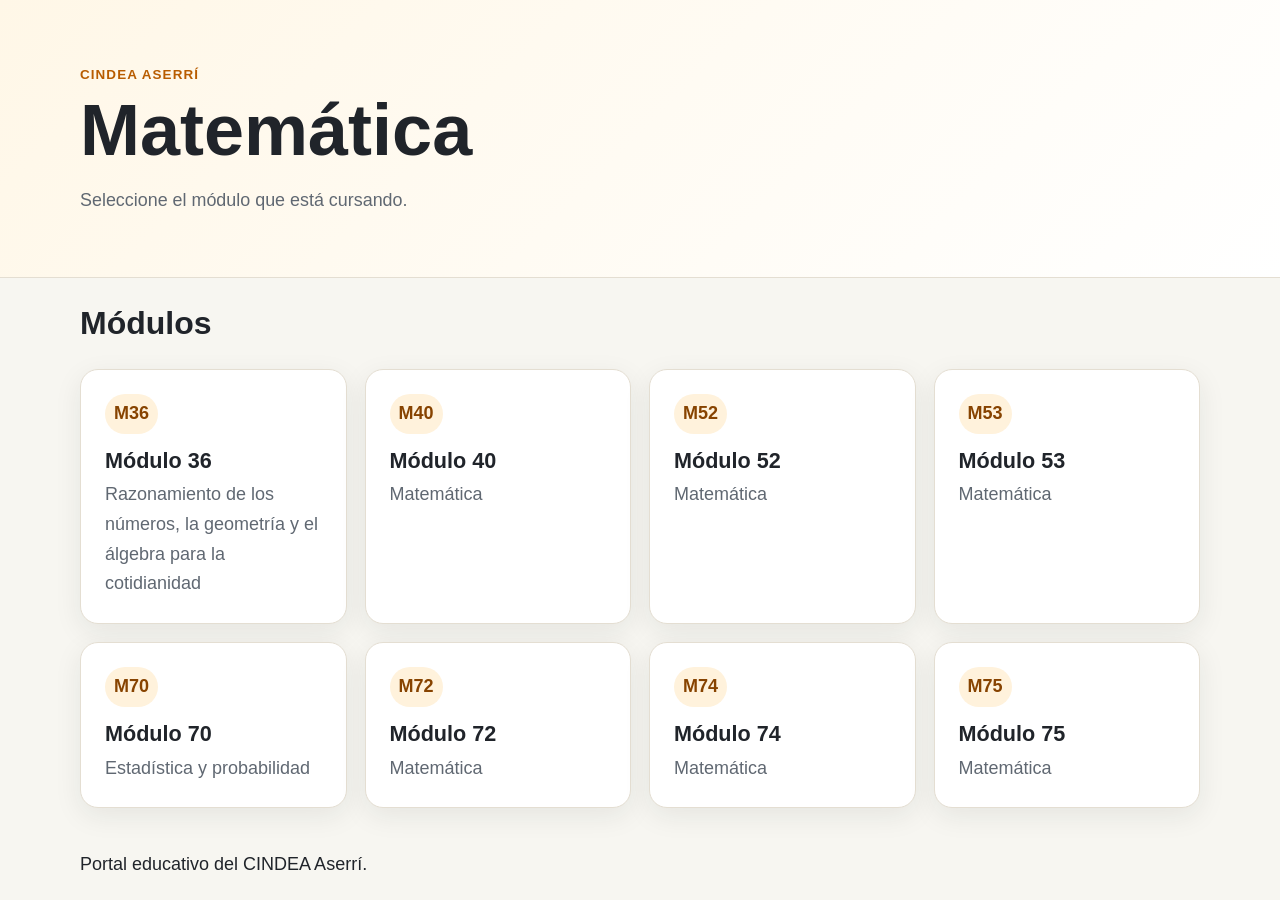
<file: docs/index.html>
<!doctype html>
<html lang="es">
<head>
  <meta charset="utf-8">
  <meta name="viewport" content="width=device-width, initial-scale=1">
  <meta name="description" content="Portal de Matemática del CINDEA Aserrí">
  <title>CINDEA Aserrí — Matemática</title>
  <link rel="stylesheet" href="assets/css/app.css">
</head>
<body data-page="inicio">
  <header class="site-header">
    <div class="wrap">
      <p class="eyebrow">CINDEA ASERRÍ</p>
      <h1>Matemática</h1>
      <p class="lead">Seleccione el módulo que está cursando.</p>
    </div>
  </header>

  <main class="wrap">
    <section aria-labelledby="titulo-modulos">
      <div class="section-heading">
        <h2 id="titulo-modulos">Módulos</h2>
      </div>
      <div id="module-grid" class="card-grid" aria-live="polite"></div>
    </section>
  </main>

  <footer class="site-footer">
    <div class="wrap">Portal educativo del CINDEA Aserrí.</div>
  </footer>

  <script src="assets/js/app.js" defer></script>
</body>
</html>
</file>
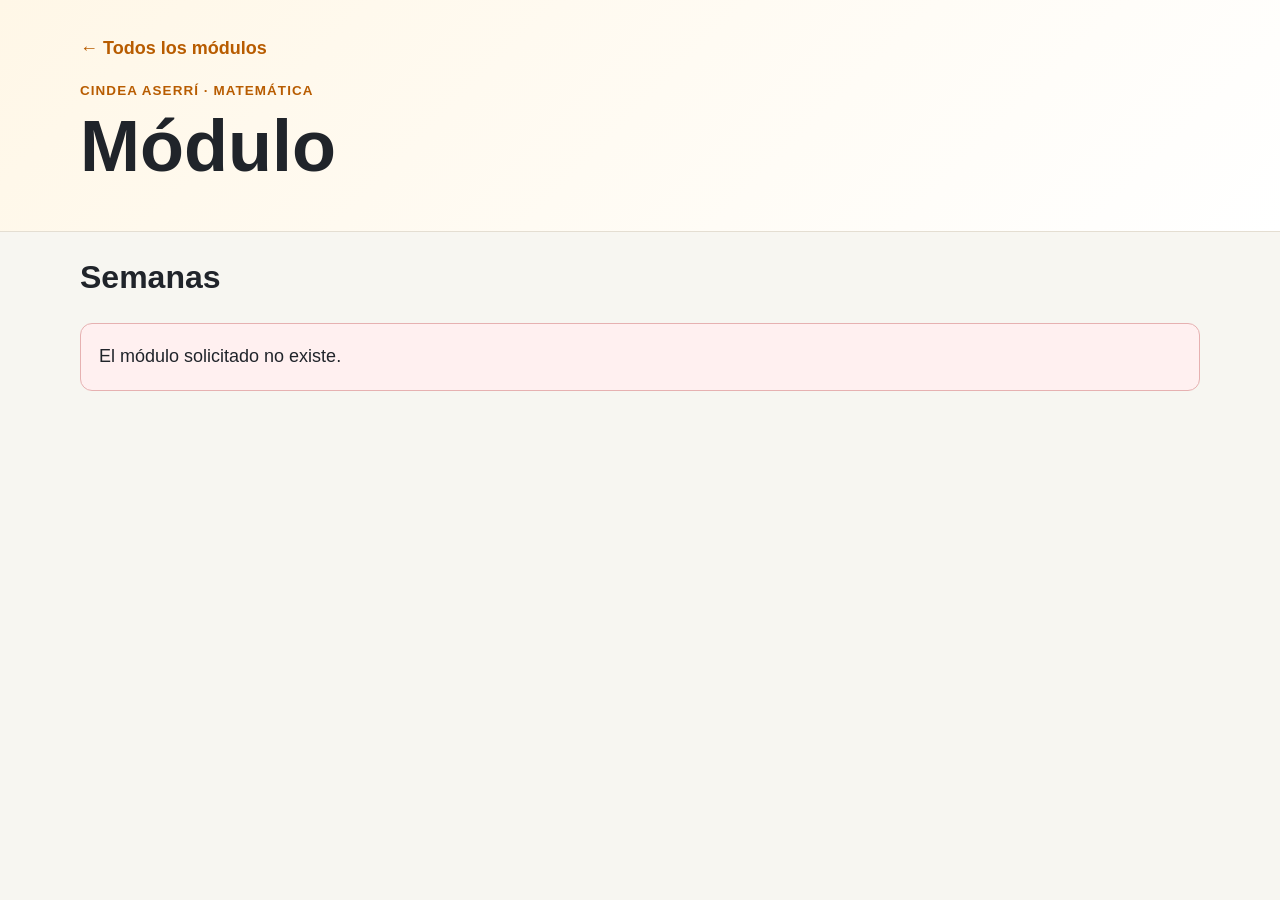
<file: docs/modulo.html>
<!doctype html>
<html lang="es">
<head>
  <meta charset="utf-8">
  <meta name="viewport" content="width=device-width, initial-scale=1">
  <meta name="description" content="Portal de Matemática del CINDEA Aserrí">
  <title>CINDEA Aserrí — Matemática</title>
  <link rel="stylesheet" href="assets/css/app.css">
</head>
<body data-page="modulo">
  <header class="site-header compact">
    <div class="wrap">
      <a class="back-link" href="index.html">← Todos los módulos</a>
      <p class="eyebrow">CINDEA ASERRÍ · MATEMÁTICA</p>
      <h1 id="module-title">Módulo</h1>
      <p id="module-description" class="lead"></p>
    </div>
  </header>

  <main class="wrap">
    <section aria-labelledby="titulo-semanas">
      <div class="section-heading">
        <h2 id="titulo-semanas">Semanas</h2>
      </div>
      <div id="week-grid" class="card-grid" aria-live="polite"></div>
    </section>
  </main>

  <script src="assets/js/app.js" defer></script>
</body>
</html>
</file>
<file: docs/assets/css/app.css>
:root {
  --bg: #f7f6f1;
  --surface: #ffffff;
  --text: #20242a;
  --muted: #606872;
  --brand: #b85c00;
  --brand-dark: #874300;
  --brand-soft: #fff2dc;
  --brand-2: #f1a33c;
  --line: #e4ded2;
  --focus: #1f6feb;
  --radius: 18px;
  --shadow: 0 8px 28px rgba(30,35,40,.08);
  --content: 1120px;
  font-family: Arial, Helvetica, sans-serif;
}
* { box-sizing: border-box; }
html { scroll-behavior: smooth; }
body {
  margin: 0;
  background: var(--bg);
  color: var(--text);
  font-size: 18px;
  line-height: 1.65;
}
img { display: block; max-width: 100%; }
a { color: inherit; }
.wrap {
  width: min(var(--content), calc(100% - 32px));
  margin-inline: auto;
}
.skip-link {
  position: absolute;
  left: 16px;
  top: -80px;
  z-index: 1000;
  padding: 10px 14px;
  border-radius: 10px;
  background: var(--text);
  color: #fff;
  text-decoration: none;
}
.skip-link:focus { top: 16px; }

.site-header {
  padding: 64px 0 44px;
  background: linear-gradient(135deg,#fff7e7,#fff);
  border-bottom: 1px solid var(--line);
}
.site-header.compact { padding: 34px 0 30px; }

.eyebrow {
  margin: 0 0 8px;
  font-weight: 800;
  letter-spacing: .08em;
  color: var(--brand);
  font-size: .84rem;
}
h1 {
  font-size: clamp(2.35rem,6vw,4.5rem);
  line-height: 1.02;
  margin: .1em 0;
}
h2 {
  font-size: clamp(1.5rem,3vw,2rem);
  line-height: 1.18;
}
h3 { line-height: 1.2; }
.lead {
  max-width: 780px;
  color: var(--muted);
  font-size: 1.12rem;
}
.back-link {
  display: inline-block;
  margin-bottom: 16px;
  font-weight: 800;
  text-decoration: none;
  color: var(--brand);
}
.back-link:hover { text-decoration: underline; }

.section-heading,
.panel-heading-row {
  display: flex;
  align-items: flex-start;
  justify-content: space-between;
  gap: 18px;
  flex-wrap: wrap;
}
.card-grid {
  display: grid;
  grid-template-columns: repeat(auto-fit,minmax(230px,1fr));
  gap: 18px;
  padding-bottom: 42px;
}
.card {
  display: block;
  background: var(--surface);
  border: 1px solid var(--line);
  border-radius: var(--radius);
  padding: 24px;
  text-decoration: none;
  box-shadow: var(--shadow);
  transition: transform .18s ease, box-shadow .18s ease;
}
.card:hover {
  transform: translateY(-3px);
  box-shadow: 0 12px 34px rgba(30,35,40,.12);
}
.card .code {
  display: inline-block;
  padding: 5px 9px;
  border-radius: 999px;
  background: var(--brand-soft);
  color: var(--brand-dark);
  font-weight: 800;
}
.card h3 {
  margin: 14px 0 7px;
  font-size: 1.35rem;
}
.card p {
  margin: 0;
  color: var(--muted);
}

.week-layout {
  display: grid;
  gap: 22px;
  padding: 30px 0 48px;
}
.panel {
  background: var(--surface);
  border: 1px solid var(--line);
  border-radius: var(--radius);
  padding: 24px;
  box-shadow: var(--shadow);
}
.panel h2, .panel h3 { margin-top: 0; }

.panel p,
.panel li,
.problem-copy p,
.problem-activity p,
.problem-activity li,
.help-panel p,
.example-body p,
.example-body li,
.important-note p {
  text-align: justify;
  text-justify: inter-word;
  hyphens: auto;
}

.ui-icon {
  display: inline-block;
  color: var(--brand);
  font-size: 1em;
  line-height: 1;
}
.heading-icon {
  margin-right: .48rem;
  font-size: 1.08em;
}
.button-icon {
  color: currentColor;
  font-size: 1rem;
}
.panel h2, .problem-activity h3, .important-note h3 {
  display: flex;
  align-items: center;
}

.indicators {
  margin: 0;
  padding-left: 1.8em;
}
.indicators li + li { margin-top: 10px; }
.alpha-list { list-style-type: upper-alpha; }

/* Indicadores estilo referencia */
.indicator-box {
  border: 1px solid #d3c7b3;
  border-radius: 8px;
  overflow: hidden;
  background: #fff;
  box-shadow: var(--shadow);
}
.indicator-box-head {
  display: flex;
  align-items: center;
  justify-content: space-between;
  gap: 16px;
  flex-wrap: wrap;
  padding: 12px 18px;
  background: #f4aa4f;
  color: #20242a;
}
.indicator-box-title {
  display: flex;
  align-items: center;
  font-weight: 800;
  font-size: 1.05rem;
}
.indicator-box-head .ui-icon {
  color: #d53f8c;
}
.indicator-lessons {
  font-weight: 800;
  white-space: nowrap;
}
.indicator-box-body {
  padding: 18px 22px 12px;
  background: #fff;
}

/* Situaciones problema */
.problem-panel { overflow: hidden; }
.problem-number {
  display: inline-block;
  margin-bottom: 8px;
  padding: 5px 10px;
  border-radius: 999px;
  background: var(--brand-soft);
  color: var(--brand-dark);
  font-size: .78rem;
  font-weight: 900;
  letter-spacing: .08em;
}
.problem-grid {
  display: grid;
  grid-template-columns: minmax(0,1.55fr) minmax(250px,.75fr);
  align-items: start;
  gap: 28px;
}
.problem-copy > p:first-child { margin-top: 0; }
.problem-activity {
  margin-top: 24px;
  padding-top: 22px;
  border-top: 2px solid var(--line);
}
.problem-activity h3 {
  font-size: 1.25rem;
  margin-bottom: 12px;
}
.question-list { padding-left: 1.7em; }
.question-list li + li { margin-top: 10px; }
.key-question {
  margin-top: 18px;
  padding: 14px 16px;
  border-left: 5px solid var(--brand-2);
  background: #fff8e8;
  border-radius: 10px;
}
.content-figure { margin: 0; }
.content-figure img {
  width: 100%;
  height: auto;
  border-radius: 14px;
  border: 1px solid var(--line);
}
.content-figure figcaption {
  margin-top: 8px;
  color: var(--muted);
  font-size: .92rem;
  text-align: left;
}

/* Tablas */
.data-block {
  width: 100%;
  margin: 24px 0 18px;
}
.table-desktop {
  display: block;
  width: 100%;
  overflow: visible;
  border: 1px solid var(--line);
  border-radius: 0;
  background: #fff;
}
.data-table {
  width: 100%;
  border-collapse: collapse;
  table-layout: fixed;
  background: #fff;
}
.data-table .label-col { width: 24%; }
.data-table .value-col { width: auto; }
.data-table th,
.data-table td {
  padding: 10px 8px;
  border: 1px solid #c5c7ca;
  text-align: center;
  vertical-align: middle;
  line-height: 1.25;
  font-size: clamp(.84rem, 1.1vw, 1rem);
}
.data-table thead th {
  background: #d7dbe0;
  color: #21252c;
  font-weight: 800;
}
.data-table tbody th {
  background: #f1f3f5;
  text-align: center;
  font-weight: 400;
}
.table-mobile { display: none; }

/* Ejemplos estilo referencia */
.example-panel {
  border: 1px solid #c0c7d1;
  border-radius: 0;
  overflow: hidden;
  background: #fff;
  box-shadow: var(--shadow);
}
.example-head {
  background: #385fa8;
  color: #fff;
  padding: 12px 16px;
  display: flex;
  align-items: baseline;
  gap: 10px;
  flex-wrap: wrap;
}
.example-number {
  font-weight: 800;
}
.example-subtitle {
  font-style: italic;
}
.example-body {
  padding: 18px 16px;
}
.example-question {
  margin-top: 14px;
  margin-bottom: 14px;
}
.example-solution-title {
  font-size: 1.05rem;
  font-weight: 800;
  margin-top: 6px;
  margin-bottom: 8px;
}

/* Nota / definición importante */
.important-note {
  padding: 16px 18px;
  border-left: 5px solid #f4aa4f;
  background: #fffdfa;
  box-shadow: var(--shadow);
}
.important-note h3 {
  margin-top: 0;
  margin-bottom: 10px;
  font-size: 1.08rem;
}
.important-note .ui-icon {
  color: #b85c00;
}

.resource-grid {
  display: grid;
  grid-template-columns: repeat(auto-fit,minmax(260px,1fr));
  gap: 14px;
}
.resource {
  display: flex;
  gap: 14px;
  min-height: 138px;
  border: 1px solid var(--line);
  border-radius: 14px;
  padding: 18px;
  text-decoration: none;
  background: #fff;
}
.resource-body {
  display: flex;
  flex-direction: column;
  min-width: 0;
}
.resource-icon {
  flex: 0 0 auto;
  padding-top: 2px;
}
.resource-icon .ui-icon {
  font-size: 1.8rem;
}
.resource strong {
  display: block;
  margin-bottom: 4px;
  font-size: 1.06rem;
}
.resource span {
  color: var(--muted);
  font-size: .95rem;
}
.resource-action,
.resource-status {
  margin-top: auto;
  padding-top: 10px;
  font-weight: 800;
}
.resource-action { color: var(--brand) !important; }
.resource.disabled {
  opacity: .62;
  background: #f8f7f3;
}

.help-panel {
  display: flex;
  align-items: center;
  justify-content: space-between;
  gap: 24px;
  padding: 24px;
  border-radius: var(--radius);
  background: linear-gradient(135deg,#fff2dc,#fff);
  border: 1px solid #e7c38c;
}
.help-panel h2 { margin: 0 0 6px; }
.help-panel p { margin: 0; }
.help-kicker {
  margin: 0 0 5px !important;
  color: var(--brand);
  font-weight: 900;
  letter-spacing: .08em;
  font-size: .78rem;
}
.button-primary {
  display: inline-flex;
  align-items: center;
  justify-content: center;
  gap: .5rem;
  min-height: 48px;
  padding: 12px 18px;
  border-radius: 12px;
  background: var(--brand);
  color: #fff;
  font-weight: 800;
  text-decoration: none;
  white-space: nowrap;
}
.disabled-button {
  opacity: .55;
  cursor: not-allowed;
}

.notice {
  padding: 16px 18px;
  border-left: 5px solid var(--brand-2);
  background: #fff8e8;
  border-radius: 10px;
}
.loading { color: var(--muted); }
.error {
  padding: 18px;
  border-radius: 12px;
  background: #fff0f0;
  border: 1px solid #e6b1b1;
}

mjx-container {
  max-width: 100%;
  overflow-x: auto;
  overflow-y: hidden;
  font-size: 1.28em !important;
}
mjx-container[display="true"] {
  font-size: 1.45em !important;
  margin: 1em 0 !important;
}

.card:focus-visible,
.back-link:focus-visible,
.resource:focus-visible,
.button-primary:focus-visible {
  outline: 4px solid color-mix(in srgb,var(--focus) 35%,transparent);
  outline-offset: 4px;
}

@media (max-width: 760px) {
  body { font-size: 17px; }
  .site-header { padding-top: 42px; }
  .panel, .card { padding: 20px; }
  .problem-grid { grid-template-columns: 1fr; }
  .content-figure {
    width: min(100%, 520px);
    margin-inline: auto;
  }
  .table-desktop { display: none; }
  .table-mobile {
    display: grid;
    gap: 12px;
  }
  .data-card {
    padding: 14px;
    border: 1px solid var(--line);
    border-radius: 12px;
    background: #fff;
  }
  .data-card h4 {
    margin: 0 0 10px;
    color: var(--brand-dark);
    font-size: 1.05rem;
  }
  .data-card-grid {
    display: grid;
    grid-template-columns: repeat(5, minmax(0,1fr));
    gap: 7px;
  }
  .data-cell {
    min-width: 0;
    padding: 7px 3px;
    border: 1px solid var(--line);
    border-radius: 8px;
    background: #faf9f6;
    text-align: center;
  }
  .data-cell-label {
    display: block;
    margin-bottom: 2px;
    color: var(--brand-dark);
    font-size: .68rem;
    line-height: 1;
    font-weight: 900;
  }
  .data-cell strong {
    display: block;
    font-size: .9rem;
    line-height: 1.1;
  }
  .help-panel {
    align-items: stretch;
    flex-direction: column;
  }
  .button-primary { width: 100%; }
  mjx-container { font-size: 1.20em !important; }
  mjx-container[display="true"] { font-size: 1.32em !important; }
}
@media (max-width: 480px) {
  .wrap { width: min(var(--content),calc(100% - 20px)); }
  .panel { padding: 17px; border-radius: 15px; }
  h1 { font-size: 2.5rem; }
  .indicator-box-head { align-items: flex-start; }
  .indicator-lessons { white-space: normal; }
  .resource-grid { grid-template-columns: 1fr; }
  .data-card-grid { gap: 5px; }
  .data-cell { padding-inline: 2px; }
}
@media (prefers-reduced-motion: reduce) {
  * { scroll-behavior: auto !important; transition: none !important; }
}


/* =========================================================
   CONSTRUCTOR DE LECCIONES v0.7
   ========================================================= */

/* Teoría */
.theory-panel {
  overflow: hidden;
  border: 1px solid #bfcbd8;
  background: #fff;
  box-shadow: var(--shadow);
}

.theory-head {
  display: flex;
  align-items: center;
  gap: .15rem;
  padding: 12px 16px;
  background: #e7eef7;
  border-bottom: 1px solid #bfcbd8;
  color: #28496f;
}

.theory-head .ui-icon {
  color: #315f93;
}

.theory-head h2 {
  margin: 0;
  font-size: 1.28rem;
}

.theory-body {
  padding: 18px 20px;
}

.theory-body p {
  text-align: justify;
  text-justify: inter-word;
  hyphens: auto;
}

/* Fórmulas independientes dentro de teoría, ejemplos y notas */
.formula-block,
.step-formula {
  margin: 12px 0;
  padding: 10px 12px;
  border-radius: 8px;
  background: #f7f8fa;
  text-align: center;
}

/* Paso a paso */
.steps-panel {
  overflow: hidden;
  border: 1px solid #b8d0c6;
  background: #fff;
  box-shadow: var(--shadow);
}

.steps-head {
  display: flex;
  align-items: center;
  padding: 12px 16px;
  background: #dfeee8;
  color: #245a45;
}

.steps-head .ui-icon {
  color: #2f7357;
}

.steps-head h2 {
  margin: 0;
  font-size: 1.28rem;
}

.steps-list {
  list-style: none;
  margin: 0;
  padding: 18px 20px;
  counter-reset: step-counter;
}

.step-item {
  display: grid;
  grid-template-columns: 42px minmax(0,1fr);
  gap: 14px;
  align-items: start;
  padding: 10px 0;
}

.step-item + .step-item {
  border-top: 1px solid #e0e5e2;
}

.step-marker {
  display: flex;
  align-items: center;
  justify-content: center;
  width: 36px;
  height: 36px;
  border-radius: 50%;
  background: #2f7357;
  color: #fff;
  font-weight: 900;
}

.step-content h3 {
  margin: 2px 0 5px;
  font-size: 1.02rem;
}

.step-content p {
  margin: 0;
  text-align: justify;
  text-justify: inter-word;
}

/* Trabajo cotidiano */
.daily-work-panel {
  overflow: hidden;
  border: 1px solid #dbb778;
  background: #fff;
  box-shadow: var(--shadow);
}

.daily-work-head {
  display: flex;
  align-items: center;
  padding: 12px 16px;
  background: #f4aa4f;
  color: #20242a;
}

.daily-work-head .ui-icon {
  color: #8f4c00;
}

.daily-work-head h2 {
  margin: 0;
  font-size: 1.28rem;
}

.daily-work-body {
  padding: 18px 20px;
}

.daily-work-body p,
.daily-work-body li {
  text-align: justify;
  text-justify: inter-word;
  hyphens: auto;
}

.daily-work-list {
  padding-left: 1.55em;
}

.daily-work-list li + li {
  margin-top: 9px;
}

/* Práctica destacada */
.practice-panel {
  display: grid;
  grid-template-columns: auto minmax(0,1fr) auto;
  gap: 18px;
  align-items: center;
  padding: 20px;
  border: 1px solid #c7bfdc;
  background: #f8f6fc;
  box-shadow: var(--shadow);
}

.practice-icon {
  display: flex;
  align-items: center;
  justify-content: center;
  width: 52px;
  height: 52px;
  border-radius: 14px;
  background: #e9e3f4;
}

.practice-icon .ui-icon {
  color: #66559a;
  font-size: 1.8rem;
}

.practice-kicker {
  margin: 0 0 3px !important;
  color: #66559a;
  font-size: .75rem;
  font-weight: 900;
  letter-spacing: .08em;
}

.practice-copy h2 {
  margin: 0 0 4px;
  font-size: 1.28rem;
}

.practice-copy p {
  margin: 0;
  color: var(--muted);
  text-align: left;
}

.practice-button {
  display: inline-flex;
  align-items: center;
  justify-content: center;
  gap: .45rem;
  min-height: 44px;
  padding: 10px 15px;
  border-radius: 10px;
  background: #66559a;
  color: #fff;
  font-weight: 800;
  text-decoration: none;
  white-space: nowrap;
}

.practice-button:hover {
  background: #51427e;
}

.practice-button.is-disabled {
  opacity: .55;
  cursor: not-allowed;
}

/* Recurso individual dentro del flujo */
.single-resource-panel .resource {
  min-height: 108px;
}

/* Evitar exceso de espacio entre bloques con bordes rectos */
.theory-panel,
.steps-panel,
.daily-work-panel,
.example-panel,
.important-note,
.practice-panel {
  border-radius: 8px;
}

/* Mejor presentación de notas importantes */
.important-note {
  position: relative;
}

.important-note::before {
  content: "";
  position: absolute;
  top: 0;
  left: 0;
  bottom: 0;
  width: 5px;
  background: #f4aa4f;
}

/* Responsive */
@media (max-width: 760px) {
  .practice-panel {
    grid-template-columns: auto minmax(0,1fr);
  }

  .practice-button {
    grid-column: 1 / -1;
    width: 100%;
  }
}

@media (max-width: 480px) {
  .theory-body,
  .daily-work-body,
  .steps-list {
    padding-left: 15px;
    padding-right: 15px;
  }

  .step-item {
    grid-template-columns: 34px minmax(0,1fr);
    gap: 10px;
  }

  .step-marker {
    width: 30px;
    height: 30px;
    font-size: .9rem;
  }
}


/* =========================================================
   v0.8 - multimedia, recursos incrustados y bloques opcionales
   ========================================================= */
.media-panel{
  overflow:hidden;
  border:1px solid #cfd3d8;
  border-radius:8px;
  background:#fff;
  box-shadow:var(--shadow);
}
.media-head{
  display:flex;
  align-items:center;
  padding:12px 16px;
  background:#eef1f5;
  border-bottom:1px solid #cfd3d8;
}
.media-head h2{margin:0;font-size:1.28rem}
.media-head .ui-icon{color:#385fa8}
.media-body{padding:18px 20px}
.media-body>p{
  text-align:justify;
  text-justify:inter-word;
  hyphens:auto;
}
.responsive-frame{
  width:100%;
  margin:14px 0;
  overflow:hidden;
  border:1px solid #d8d8d8;
  border-radius:10px;
  background:#f2f2f2;
}
.responsive-frame iframe{
  display:block;
  width:100%;
  border:0;
}
.video-frame{aspect-ratio:16/9}
.video-frame iframe{height:100%;min-height:280px}
.geogebra-frame iframe,
.exe-frame iframe,
.pdf-frame iframe{height:var(--embed-height,620px)}
.media-link{
  display:inline-flex;
  align-items:center;
  gap:.45rem;
  margin-top:8px;
  margin-right:10px;
  padding:9px 12px;
  border:1px solid #c9c9c9;
  border-radius:9px;
  background:#fff;
  color:#385fa8;
  font-weight:800;
  text-decoration:none;
}
.media-link:hover{background:#f4f6f8}
.media-actions{display:flex;gap:8px;flex-wrap:wrap}
.exelearning-panel .media-head{background:#f0eafb}
.exelearning-panel .media-head .ui-icon{color:#66559a}
.geogebra-panel .media-head{background:#e8f2ef}
.geogebra-panel .media-head .ui-icon{color:#2f7357}
.pdf-panel .media-head{background:#f8ecec}
.pdf-panel .media-head .ui-icon{color:#a23d3d}
.example-conclusion{
  margin-top:14px;
  padding:10px 12px;
  border-left:4px solid #385fa8;
  background:#f1f5fb;
}
@media(max-width:760px){
  .video-frame iframe{min-height:210px}
  .geogebra-frame iframe{height:min(560px,var(--embed-height,560px))}
  .exe-frame iframe{height:min(650px,var(--embed-height,650px))}
  .pdf-frame{display:none}
  .media-link{width:100%;justify-content:center;margin-right:0}
}


/* =========================================================
   v0.9 — VIDEOTECA SOBRIA Y ESCALABLE
   ========================================================= */

.video-library {
  overflow: hidden;
  border: 1px solid #cfd3d8;
  border-radius: 10px;
  background: #fff;
  box-shadow: var(--shadow);
}

.video-library-head {
  padding: 18px 20px 14px;
  border-bottom: 1px solid #d9dde2;
  background: #f7f8fa;
}

.video-library-kicker {
  margin: 0 0 4px !important;
  color: #385fa8;
  font-size: .74rem;
  font-weight: 900;
  letter-spacing: .09em;
}

.video-library-head h2 {
  display: flex;
  align-items: center;
  margin: 0 0 5px;
  font-size: 1.35rem;
}

.video-library-head h2 .ui-icon {
  color: #385fa8;
}

.video-library-head p {
  margin: 0;
  max-width: 82ch;
  color: var(--muted);
  text-align: justify;
}

.video-tabs {
  display: flex;
  gap: 7px;
  padding: 12px 16px;
  overflow-x: auto;
  border-bottom: 1px solid #d9dde2;
  scrollbar-width: thin;
  background: #fff;
}

.video-tab {
  flex: 0 0 auto;
  padding: 7px 12px;
  border: 1px solid #d3d7dc;
  border-radius: 999px;
  background: #fff;
  color: #4e5661;
  font: inherit;
  font-size: .88rem;
  font-weight: 800;
  cursor: pointer;
}

.video-tab:hover {
  border-color: #9ca9ba;
  background: #f7f9fb;
}

.video-tab.is-active {
  border-color: #385fa8;
  background: #385fa8;
  color: #fff;
}

.video-library-layout {
  display: grid;
  grid-template-columns: minmax(0, 1.75fr) minmax(300px, .85fr);
  min-height: 520px;
}

.video-stage {
  min-width: 0;
  padding: 18px;
  border-right: 1px solid #d9dde2;
}

.video-stage-player {
  position: relative;
  aspect-ratio: 16 / 9;
  overflow: hidden;
  border-radius: 10px;
  background: #111;
}

.video-stage-player iframe {
  display: block;
  width: 100%;
  height: 100%;
  border: 0;
}

.video-poster-button {
  position: relative;
  display: block;
  width: 100%;
  height: 100%;
  padding: 0;
  border: 0;
  background: #111;
  cursor: pointer;
}

.video-poster-image {
  display: block;
  width: 100%;
  height: 100%;
  object-fit: cover;
}

.video-poster-overlay {
  position: absolute;
  inset: 0;
  display: grid;
  place-items: center;
  background:
    linear-gradient(to bottom, rgba(0,0,0,.05), rgba(0,0,0,.28));
}

.video-main-play {
  display: grid;
  place-items: center;
  width: 68px;
  height: 68px;
  border-radius: 50%;
  background: rgba(255,255,255,.94);
  box-shadow: 0 8px 28px rgba(0,0,0,.28);
  transition: transform .18s ease;
}

.video-main-play .ui-icon {
  color: #385fa8;
  font-size: 2rem;
}

.video-poster-button:hover .video-main-play {
  transform: scale(1.06);
}

.video-stage-info {
  padding: 14px 2px 0;
}

.video-stage-status {
  display: flex;
  align-items: center;
  gap: 8px;
  flex-wrap: wrap;
  margin-bottom: 7px;
}

.video-counter {
  color: var(--muted);
  font-size: .8rem;
  font-weight: 700;
}

.video-badge {
  display: inline-flex;
  align-items: center;
  gap: .3rem;
  padding: 4px 8px;
  border-radius: 999px;
  font-size: .72rem;
  line-height: 1;
  font-weight: 900;
}

.video-badge.required {
  background: #e9f0fb;
  color: #2d5796;
}

.video-badge.featured {
  background: #fff3d8;
  color: #8a5a00;
}

.video-badge.complementary {
  background: #f0f1f3;
  color: #626a74;
}

.video-current-title {
  margin: 0 0 5px;
  font-size: 1.25rem;
}

.video-current-description {
  margin: 0 0 10px;
  color: var(--muted);
  text-align: justify;
}

.video-youtube-link {
  display: inline-flex;
  align-items: center;
  gap: .4rem;
  color: #385fa8;
  font-weight: 800;
  text-decoration: none;
}

.video-youtube-link:hover {
  text-decoration: underline;
}

.video-library-list {
  display: flex;
  min-width: 0;
  max-height: 610px;
  flex-direction: column;
  background: #fafbfc;
}

.video-list-inner {
  min-height: 0;
  overflow-y: auto;
  overscroll-behavior: contain;
  scrollbar-width: thin;
}

.video-list-item {
  display: grid;
  grid-template-columns: 108px minmax(0,1fr);
  gap: 10px;
  width: 100%;
  padding: 10px;
  border: 0;
  border-bottom: 1px solid #e3e6ea;
  background: transparent;
  color: var(--text);
  font: inherit;
  text-align: left;
  cursor: pointer;
}

.video-list-item:hover {
  background: #f0f4f9;
}

.video-list-item.is-active {
  box-shadow: inset 4px 0 #385fa8;
  background: #eaf0f8;
}

.video-list-thumb {
  position: relative;
  display: block;
  aspect-ratio: 16 / 9;
  overflow: hidden;
  border-radius: 7px;
  background: #20242a;
}

.video-list-thumb img {
  width: 100%;
  height: 100%;
  object-fit: cover;
}

.video-list-play {
  position: absolute;
  inset: 0;
  display: grid;
  place-items: center;
  background: rgba(0,0,0,.14);
}

.video-list-play .ui-icon {
  color: #fff;
  font-size: 1.35rem;
  filter: drop-shadow(0 2px 3px rgba(0,0,0,.45));
}

.video-list-copy {
  display: block;
  min-width: 0;
}

.video-list-number {
  display: block;
  margin-bottom: 1px;
  color: #69717b;
  font-size: .68rem;
  font-weight: 900;
  letter-spacing: .05em;
}

.video-list-copy strong {
  display: -webkit-box;
  overflow: hidden;
  color: #252a31;
  font-size: .9rem;
  line-height: 1.25;
  -webkit-box-orient: vertical;
  -webkit-line-clamp: 3;
}

.tiny-status {
  display: inline-block;
  margin-top: 5px;
  padding: 3px 6px;
  border-radius: 999px;
  font-size: .62rem;
  line-height: 1;
  font-weight: 900;
}

.tiny-status.required {
  background: #e9f0fb;
  color: #2d5796;
}

.tiny-status.featured {
  background: #fff3d8;
  color: #8a5a00;
}

.video-show-more {
  display: none;
}

/* La lista lateral puede desplazarse internamente sin alargar la página. */
.video-list-item[hidden] {
  display: none !important;
}

@media (max-width: 900px) {
  .video-library-layout {
    grid-template-columns: minmax(0,1.45fr) minmax(260px,.8fr);
  }

  .video-list-item {
    grid-template-columns: 90px minmax(0,1fr);
  }
}

@media (max-width: 760px) {
  .video-library-layout {
    display: block;
    min-height: 0;
  }

  .video-stage {
    padding: 14px;
    border-right: 0;
    border-bottom: 1px solid #d9dde2;
  }

  .video-library-list {
    max-height: none;
    background: #fff;
  }

  .video-list-inner {
    overflow: visible;
  }

  .video-list-item {
    grid-template-columns: 116px minmax(0,1fr);
    padding: 11px 14px;
  }

  .video-list-item.mobile-hidden {
    display: none;
  }

  .video-show-more {
    display: flex;
    align-items: center;
    justify-content: center;
    gap: .4rem;
    width: calc(100% - 28px);
    margin: 12px 14px 15px;
    padding: 10px 12px;
    border: 1px solid #cad0d7;
    border-radius: 9px;
    background: #fff;
    color: #385fa8;
    font: inherit;
    font-weight: 800;
    cursor: pointer;
  }

  .video-show-more[hidden] {
    display: none;
  }

  .video-main-play {
    width: 58px;
    height: 58px;
  }

  .video-main-play .ui-icon {
    font-size: 1.7rem;
  }
}

@media (max-width: 480px) {
  .video-library-head {
    padding: 15px 15px 12px;
  }

  .video-tabs {
    padding-left: 12px;
    padding-right: 12px;
  }

  .video-stage {
    padding: 10px;
  }

  .video-list-item {
    grid-template-columns: 98px minmax(0,1fr);
    gap: 9px;
    padding-left: 10px;
    padding-right: 10px;
  }

  .video-list-copy strong {
    font-size: .85rem;
  }
}


/* =========================================================
   v0.9.1 — eXeLearning adaptativo sin scroll interno
   ========================================================= */

.exe-frame {
  width:100%;
  overflow:hidden !important;
  border:1px solid #d7d7d7;
  border-radius:10px;
  background:#fff;
}

.exe-frame iframe.exe-auto-iframe {
  display:block;
  width:100%;
  max-width:100%;
  min-height:520px;
  height:auto;
  border:0;
  overflow:hidden !important;
}

.exe-mobile-launch {
  display:none;
}

.exe-open-full {
  margin-top:12px;
}

.exe-mobile-card {
  display:grid;
  grid-template-columns:auto minmax(0,1fr);
  gap:12px;
  align-items:center;
  padding:16px;
  border:1px solid #d9d1eb;
  border-radius:10px;
  background:#f8f6fc;
}

.exe-mobile-icon {
  display:grid;
  place-items:center;
  width:46px;
  height:46px;
  border-radius:12px;
  background:#e9e3f4;
}

.exe-mobile-icon .ui-icon {
  color:#66559a;
  font-size:1.5rem;
}

.exe-mobile-card strong {
  display:block;
  margin-bottom:3px;
}

.exe-mobile-card p {
  margin:0;
  color:var(--muted);
  text-align:left;
}

@media (max-width:760px) {
  .exe-mobile-fullscreen .exe-desktop-embed {
    display:none;
  }

  .exe-mobile-fullscreen .exe-mobile-launch {
    display:block;
  }

  .exe-mobile-fullscreen .exe-open-full {
    display:flex;
    width:100%;
    justify-content:center;
  }
}
</file>
